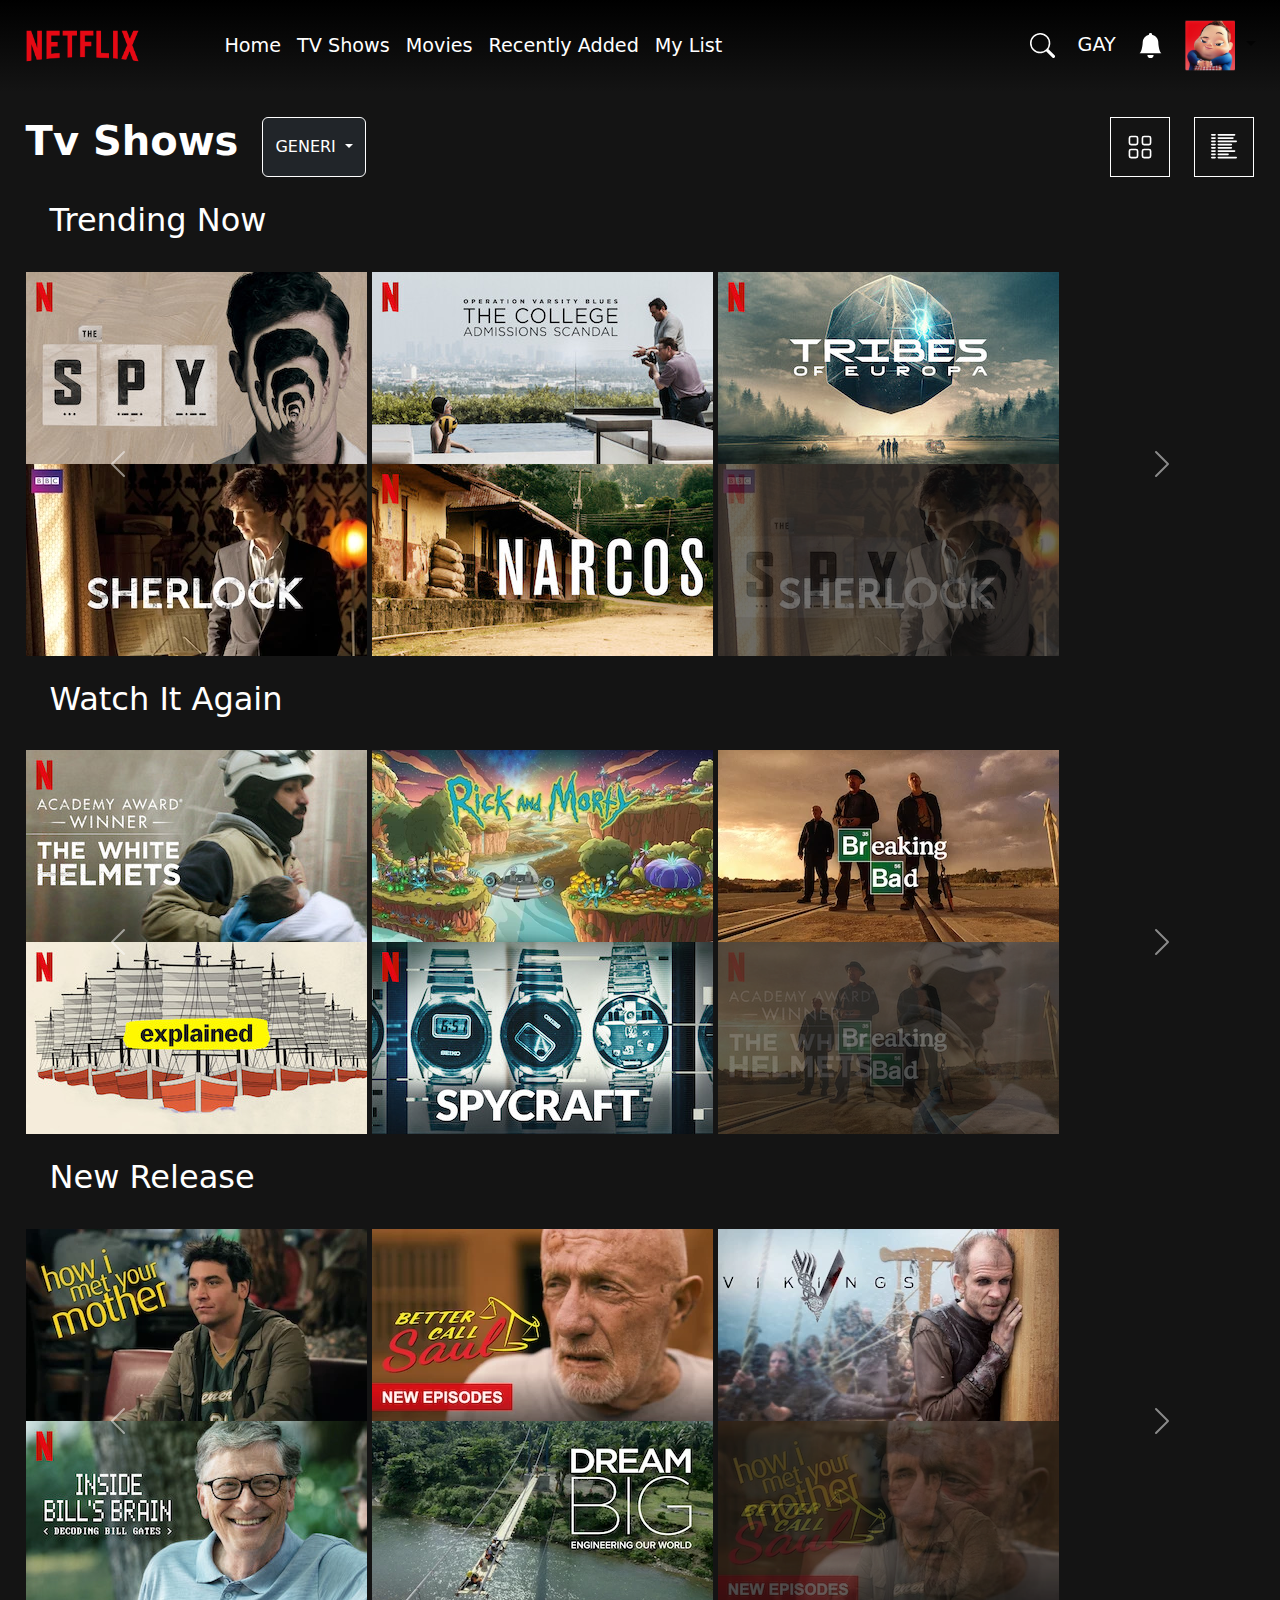
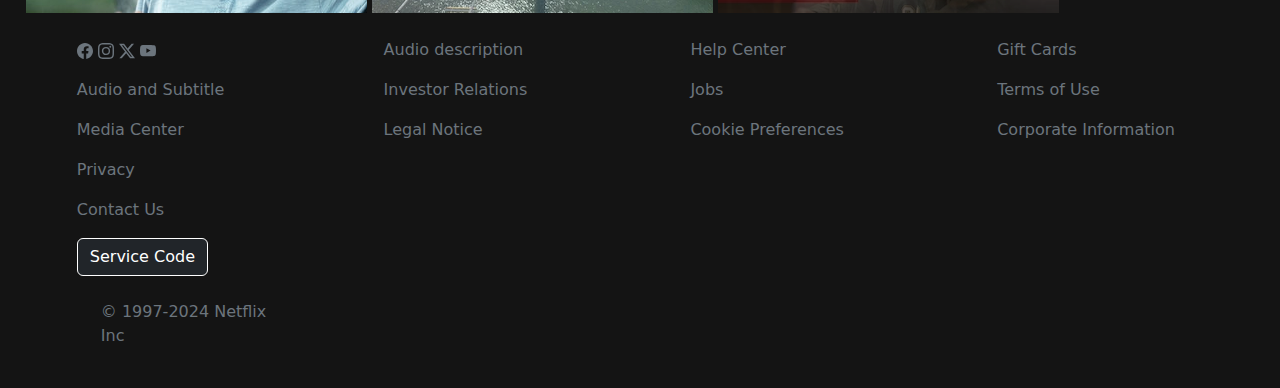
<file: index.html>
<!DOCTYPE html>
<html lang="it">
  <head>
    <meta charset="UTF-8" />
    <meta name="viewport" content="width=device-width, initial-scale=1.0" />
    <link
      href="https://cdn.jsdelivr.net/npm/bootstrap@5.3.3/dist/css/bootstrap.min.css"
      rel="stylesheet"
      integrity="sha384-QWTKZyjpPEjISv5WaRU9OFeRpok6YctnYmDr5pNlyT2bRjXh0JMhjY6hW+ALEwIH"
      crossorigin="anonymous"
    />
    <link
      rel="stylesheet"
      href="https://cdn.jsdelivr.net/npm/bootstrap-icons@1.11.3/font/bootstrap-icons.min.css"
    />
    <link rel="stylesheet" href="assets/css/style.css" />
    <title>netflics</title>
  </head>
  <body>
    <header>
      <nav class="navbar navbar-expand-lg bg-body-tertiary" id="navbar">
        <div class="container-fluid">
          <a class="navbar-brand" href="#" id="spacing"
            ><img src="assets/img/netflix_logo.png" alt="logo" id="logo"
          /></a>
          <button
            class="navbar-toggler"
            type="button"
            data-bs-toggle="collapse"
            data-bs-target="#navbarNav"
            aria-controls="navbarNav"
            aria-expanded="false"
            aria-label="Toggle navigation"
          >
            <span class="navbar-toggler-icon"></span>
          </button>
          <div class="collapse navbar-collapse justify-content-between" id="navbarNav">
            <ul class="navbar-nav">
              <li class="nav-item">
                <a
                  class="nav-link text-white"
                  aria-current="page"
                  href="#"
                  >Home</a
                >
              </li>
              <li class="nav-item">
                <a class="nav-link text-white" href="#"><b>TV Shows</b></a>
              </li>
              <li class="nav-item">
                <a class="nav-link text-white" href="#">Movies</a>
              </li>
              <li class="nav-item">
                <a class="nav-link text-white" href="#">Recently Added</a>
              </li>
              <li class="nav-item">
                <a class="nav-link text-white" href="#">My List</a>
              </li>
            </ul>
            <div class="d-flex">
                <ul class="navbar-nav" id="ul">
                  <li class="nav-item p-1">
                    <svg
                      xmlns="http://www.w3.org/2000/svg"
                      width="25"
                      height="25"
                      fill="currentColor"
                      class="bi bi-search text-white"
                      viewBox="0 0 16 16"
                    >
                      <path
                        d="M11.742 10.344a6.5 6.5 0 1 0-1.397 1.398h-.001q.044.06.098.115l3.85 3.85a1 1 0 0 0 1.415-1.414l-3.85-3.85a1 1 0 0 0-.115-.1zM12 6.5a5.5 5.5 0 1 1-11 0 5.5 5.5 0 0 1 11 0"
                      />
                    </svg>
                  </li>
                  <li class="nav-item p-1">
                    <p class="nav-link text-white">GAY</p>
                  </li>
                  <li class="nav-item p-1">
                    <svg xmlns="http://www.w3.org/2000/svg" width="25" height="25" fill="currentColor" class="bi bi-bell-fill text-white" viewBox="0 0 16 16">
                        <path d="M8 16a2 2 0 0 0 2-2H6a2 2 0 0 0 2 2m.995-14.901a1 1 0 1 0-1.99 0A5 5 0 0 0 3 6c0 1.098-.5 6-2 7h14c-1.5-1-2-5.902-2-7 0-2.42-1.72-4.44-4.005-4.901"/>
                      </svg>
                  </li>
                  <div class="dropdown-centered position-relative">
                    <li class="nav-item dropodown p-1">
                    <a class="nav-link dropdown-toggle" href="#" role="button" data-bs-toggle="dropdown" aria-expanded="false">
                        <img src="assets/img/avatar.png" alt="avatar" id="avatar">
                      </a>
                      <ul class="dropdown-menu dropdown-menu-dark dropdown-menu-end">
                        <li><h6 class="dropdown-header"></h6><img src="assets/img/avatar.png" alt="avatar" id="avatar" class="p-2"> Reyetto </li>
                        <li><a class="dropdown-item" href="account.html">Manage Profile</a></li>
                        <li><a class="dropdown-item" href="account.html">Account</a></li>
                        <li><a class="dropdown-item" href="#">Help Center</a></li>
                        <li><hr class="dropdown-divider"></li>
                        <li><a class="dropdown-item" href="#">SignOut From Nestflic</a></li>
                      </ul>
                  </li></div>
                  
                </ul>
              </div>
          </div>
          
        </div>
      </nav>
    </header>
    <main class="main1">
        <div class="d-flex justify-content-between">
            <div class="text-white d-flex gap-4">
            <h1><b>Tv Shows</b></h1>
          <div class="btn-group">
            <button class="btn btn-dark dropdown-toggle border-white" type="button" data-bs-toggle="dropdown" aria-expanded="false">
              GENERI
          <ul class="dropdown-menu dropdown-menu-dark dropdown-menu-end">
            <li><a class="dropdown-item" href="#">HORROR</a></li>
            <li><a class="dropdown-item" href="#">COMMEDIA</a></li>
            <li><a class="dropdown-item" href="#">ANIMAZIONE</a></li>
            <li><a class="dropdown-item" href="#">FANTASY</a></li>
          </ul>
            </div>
            </div>
            <div class="d-flex gap-4">
                <div class="border border-white p-3"><svg xmlns="http://www.w3.org/2000/svg" width="26" height="26" fill="currentColor" class="bi bi-grid text-white" viewBox="0 0 16 16">
                    <path d="M1 2.5A1.5 1.5 0 0 1 2.5 1h3A1.5 1.5 0 0 1 7 2.5v3A1.5 1.5 0 0 1 5.5 7h-3A1.5 1.5 0 0 1 1 5.5zM2.5 2a.5.5 0 0 0-.5.5v3a.5.5 0 0 0 .5.5h3a.5.5 0 0 0 .5-.5v-3a.5.5 0 0 0-.5-.5zm6.5.5A1.5 1.5 0 0 1 10.5 1h3A1.5 1.5 0 0 1 15 2.5v3A1.5 1.5 0 0 1 13.5 7h-3A1.5 1.5 0 0 1 9 5.5zm1.5-.5a.5.5 0 0 0-.5.5v3a.5.5 0 0 0 .5.5h3a.5.5 0 0 0 .5-.5v-3a.5.5 0 0 0-.5-.5zM1 10.5A1.5 1.5 0 0 1 2.5 9h3A1.5 1.5 0 0 1 7 10.5v3A1.5 1.5 0 0 1 5.5 15h-3A1.5 1.5 0 0 1 1 13.5zm1.5-.5a.5.5 0 0 0-.5.5v3a.5.5 0 0 0 .5.5h3a.5.5 0 0 0 .5-.5v-3a.5.5 0 0 0-.5-.5zm6.5.5A1.5 1.5 0 0 1 10.5 9h3a1.5 1.5 0 0 1 1.5 1.5v3a1.5 1.5 0 0 1-1.5 1.5h-3A1.5 1.5 0 0 1 9 13.5zm1.5-.5a.5.5 0 0 0-.5.5v3a.5.5 0 0 0 .5.5h3a.5.5 0 0 0 .5-.5v-3a.5.5 0 0 0-.5-.5z"/>
                  </svg></div>
                  <div class="border border-white p-3">
                    <svg xmlns="http://www.w3.org/2000/svg" width="26" height="26" fill="currentColor" class="bi bi-list-columns-reverse text-white" viewBox="0 0 16 16">
                        <path fill-rule="evenodd" d="M0 .5A.5.5 0 0 1 .5 0h2a.5.5 0 0 1 0 1h-2A.5.5 0 0 1 0 .5m4 0a.5.5 0 0 1 .5-.5h10a.5.5 0 0 1 0 1h-10A.5.5 0 0 1 4 .5m-4 2A.5.5 0 0 1 .5 2h2a.5.5 0 0 1 0 1h-2a.5.5 0 0 1-.5-.5m4 0a.5.5 0 0 1 .5-.5h9a.5.5 0 0 1 0 1h-9a.5.5 0 0 1-.5-.5m-4 2A.5.5 0 0 1 .5 4h2a.5.5 0 0 1 0 1h-2a.5.5 0 0 1-.5-.5m4 0a.5.5 0 0 1 .5-.5h11a.5.5 0 0 1 0 1h-11a.5.5 0 0 1-.5-.5m-4 2A.5.5 0 0 1 .5 6h2a.5.5 0 0 1 0 1h-2a.5.5 0 0 1-.5-.5m4 0a.5.5 0 0 1 .5-.5h8a.5.5 0 0 1 0 1h-8a.5.5 0 0 1-.5-.5m-4 2A.5.5 0 0 1 .5 8h2a.5.5 0 0 1 0 1h-2a.5.5 0 0 1-.5-.5m4 0a.5.5 0 0 1 .5-.5h8a.5.5 0 0 1 0 1h-8a.5.5 0 0 1-.5-.5m-4 2a.5.5 0 0 1 .5-.5h2a.5.5 0 0 1 0 1h-2a.5.5 0 0 1-.5-.5m4 0a.5.5 0 0 1 .5-.5h10a.5.5 0 0 1 0 1h-10a.5.5 0 0 1-.5-.5m-4 2a.5.5 0 0 1 .5-.5h2a.5.5 0 0 1 0 1h-2a.5.5 0 0 1-.5-.5m4 0a.5.5 0 0 1 .5-.5h6a.5.5 0 0 1 0 1h-6a.5.5 0 0 1-.5-.5m-4 2a.5.5 0 0 1 .5-.5h2a.5.5 0 0 1 0 1h-2a.5.5 0 0 1-.5-.5m4 0a.5.5 0 0 1 .5-.5h11a.5.5 0 0 1 0 1h-11a.5.5 0 0 1-.5-.5"/>
                      </svg>
                  </div>
            </div>
            
         </div>
<div>
    <h2 class="text-white p-4">Trending Now</h2>
    <div id="carouselExampleInterval" class="carousel slide" data-bs-ride="carousel">
        <div class="carousel-inner">
          <div class="carousel-item active row-cols-auto" data-bs-interval="9000">
            <img src="assets/img/media/media0.webp" alt="film" class="film">
            <img src="assets/img/media/media10.jpg" alt="film2" class="film">
            <img src="assets/img/media/media11.jpg" alt="film3" class="film">
            <img src="assets/img/media/media12.jpg" alt="film4" class="film">
            <img src="assets/img/media/media13.jpg" alt="film5" class="film">
            <img src="assets/img/media/media10.jpg" alt="film1" class="opacity-25">
          </div>
          <div class="carousel-item active row-cols-7" data-bs-interval="10000">
            <img src="assets/img/media/media10.jpg" alt="film2" class="film">
            <img src="assets/img/media/media11.jpg" alt="film3" class="film">
            <img src="assets/img/media/media12.jpg" alt="film4" class="film">
            <img src="assets/img/media/media0.webp" alt="film" class="film">
            <img src="assets/img/media/media13.jpg" alt="film5" class="film">
            <img src="assets/img/media/media0.webp" alt="film1" class="opacity-25">
          </div>
        </div>
        <button class="carousel-control-prev" type="button" data-bs-target="#carouselExampleInterval" data-bs-slide="prev">
          <span class="carousel-control-prev-icon" aria-hidden="true"></span>
          <span class="visually-hidden">Previous</span>
        </button>
        <button class="carousel-control-next" type="button" data-bs-target="#carouselExampleInterval" data-bs-slide="next">
          <span class="carousel-control-next-icon" aria-hidden="true"></span>
          <span class="visually-hidden">Next</span>
        </button>
      </div>
</div>
<div>
    <h2 class="text-white p-4">Watch It Again</h2>
    <div id="carouselExampleInterval2" class="carousel slide" data-bs-ride="carousel">
        <div class="carousel-inner">
          <div class="carousel-item active row-cols-auto" data-bs-interval="9000">
            <img src="assets/img/media/media14.webp" alt="film" class="film">
            <img src="assets/img/media/media15.jpg" alt="film2" class="film">
            <img src="assets/img/media/media16.webp" alt="film3" class="film">
            <img src="assets/img/media/media17.jpg" alt="film4" class="film">
            <img src="assets/img/media/media18.jpg" alt="film5" class="film">
            <img src="assets/img/media/media17.jpg" alt="film1" class="opacity-25">
          </div>
          <div class="carousel-item active row-cols-7" data-bs-interval="10000">
            <img src="assets/img/media/media17.jpg" alt="film2" class="film">
            <img src="assets/img/media/media16.webp" alt="film3" class="film">
            <img src="assets/img/media/media14.webp" alt="film4" class="film">
            <img src="assets/img/media/media15.jpg" alt="film" class="film">
            <img src="assets/img/media/media18.jpg" alt="film5" class="film">
            <img src="assets/img/media/media14.webp" alt="film1" class="opacity-25">
          </div>
        </div>
        <button class="carousel-control-prev" type="button" data-bs-target="#carouselExampleInterval2" data-bs-slide="prev">
          <span class="carousel-control-prev-icon" aria-hidden="true"></span>
          <span class="visually-hidden">Previous</span>
        </button>
        <button class="carousel-control-next" type="button" data-bs-target="#carouselExampleInterval2" data-bs-slide="next">
          <span class="carousel-control-next-icon" aria-hidden="true"></span>
          <span class="visually-hidden">Next</span>
        </button>
      </div>
</div><div>
    <h2 class="text-white p-4">New Release</h2>
    <div id="carouselExampleInterval3" class="carousel slide" data-bs-ride="carousel">
        <div class="carousel-inner">
          <div class="carousel-item active row-cols-auto" data-bs-interval="9000">
            <img src="assets/img/media/media19.webp" alt="film" class="film">
            <img src="assets/img/media/media20.jpg" alt="film2" class="film">
            <img src="assets/img/media/media21.webp" alt="film3" class="film">
            <img src="assets/img/media/media22.webp" alt="film4" class="film">
            <img src="assets/img/media/media23.webp" alt="film5" class="film">
            <img src="assets/img/media/media22.webp" alt="film1" class="opacity-25">
          </div>
          <div class="carousel-item active row-cols-7" data-bs-interval="10000">
            <img src="assets/img/media/media22.webp" alt="film2" class="film">
            <img src="assets/img/media/media19.webp" alt="film3" class="film">
            <img src="assets/img/media/media21.webp" alt="film4" class="film">
            <img src="assets/img/media/media20.jpg" alt="film" class="film">
            <img src="assets/img/media/media23.webp" alt="film5" class="film">
            <img src="assets/img/media/media19.webp" alt="film1" class="opacity-25">
          </div>
        </div>
        <button class="carousel-control-prev" type="button" data-bs-target="#carouselExampleInterval3" data-bs-slide="prev">
          <span class="carousel-control-prev-icon" aria-hidden="true"></span>
          <span class="visually-hidden">Previous</span>
        </button>
        <button class="carousel-control-next" type="button" data-bs-target="#carouselExampleInterval3" data-bs-slide="next">
          <span class="carousel-control-next-icon" aria-hidden="true"></span>
          <span class="visually-hidden">Next</span>
        </button>
      </div>
</div>

    
    </main>

    <footer class="text-secondary row">
        <div class=" col-3">
            <p><svg xmlns="http://www.w3.org/2000/svg" width="16" height="16" fill="currentColor" class="bi bi-facebook" viewBox="0 0 16 16">
            <path d="M16 8.049c0-4.446-3.582-8.05-8-8.05C3.58 0-.002 3.603-.002 8.05c0 4.017 2.926 7.347 6.75 7.951v-5.625h-2.03V8.05H6.75V6.275c0-2.017 1.195-3.131 3.022-3.131.876 0 1.791.157 1.791.157v1.98h-1.009c-.993 0-1.303.621-1.303 1.258v1.51h2.218l-.354 2.326H9.25V16c3.824-.604 6.75-3.934 6.75-7.951"/>
          </svg>
          <svg xmlns="http://www.w3.org/2000/svg" width="16" height="16" fill="currentColor" class="bi bi-instagram" viewBox="0 0 16 16">
            <path d="M8 0C5.829 0 5.556.01 4.703.048 3.85.088 3.269.222 2.76.42a3.9 3.9 0 0 0-1.417.923A3.9 3.9 0 0 0 .42 2.76C.222 3.268.087 3.85.048 4.7.01 5.555 0 5.827 0 8.001c0 2.172.01 2.444.048 3.297.04.852.174 1.433.372 1.942.205.526.478.972.923 1.417.444.445.89.719 1.416.923.51.198 1.09.333 1.942.372C5.555 15.99 5.827 16 8 16s2.444-.01 3.298-.048c.851-.04 1.434-.174 1.943-.372a3.9 3.9 0 0 0 1.416-.923c.445-.445.718-.891.923-1.417.197-.509.332-1.09.372-1.942C15.99 10.445 16 10.173 16 8s-.01-2.445-.048-3.299c-.04-.851-.175-1.433-.372-1.941a3.9 3.9 0 0 0-.923-1.417A3.9 3.9 0 0 0 13.24.42c-.51-.198-1.092-.333-1.943-.372C10.443.01 10.172 0 7.998 0zm-.717 1.442h.718c2.136 0 2.389.007 3.232.046.78.035 1.204.166 1.486.275.373.145.64.319.92.599s.453.546.598.92c.11.281.24.705.275 1.485.039.843.047 1.096.047 3.231s-.008 2.389-.047 3.232c-.035.78-.166 1.203-.275 1.485a2.5 2.5 0 0 1-.599.919c-.28.28-.546.453-.92.598-.28.11-.704.24-1.485.276-.843.038-1.096.047-3.232.047s-2.39-.009-3.233-.047c-.78-.036-1.203-.166-1.485-.276a2.5 2.5 0 0 1-.92-.598 2.5 2.5 0 0 1-.6-.92c-.109-.281-.24-.705-.275-1.485-.038-.843-.046-1.096-.046-3.233s.008-2.388.046-3.231c.036-.78.166-1.204.276-1.486.145-.373.319-.64.599-.92s.546-.453.92-.598c.282-.11.705-.24 1.485-.276.738-.034 1.024-.044 2.515-.045zm4.988 1.328a.96.96 0 1 0 0 1.92.96.96 0 0 0 0-1.92m-4.27 1.122a4.109 4.109 0 1 0 0 8.217 4.109 4.109 0 0 0 0-8.217m0 1.441a2.667 2.667 0 1 1 0 5.334 2.667 2.667 0 0 1 0-5.334"/>
          </svg>
          <svg xmlns="http://www.w3.org/2000/svg" width="16" height="16" fill="currentColor" class="bi bi-twitter-x" viewBox="0 0 16 16">
            <path d="M12.6.75h2.454l-5.36 6.142L16 15.25h-4.937l-3.867-5.07-4.425 5.07H.316l5.733-6.57L0 .75h5.063l3.495 4.633L12.601.75Zm-.86 13.028h1.36L4.323 2.145H2.865z"/>
          </svg>
          <svg xmlns="http://www.w3.org/2000/svg" width="16" height="16" fill="currentColor" class="bi bi-youtube" viewBox="0 0 16 16">
            <path d="M8.051 1.999h.089c.822.003 4.987.033 6.11.335a2.01 2.01 0 0 1 1.415 1.42c.101.38.172.883.22 1.402l.01.104.022.26.008.104c.065.914.073 1.77.074 1.957v.075c-.001.194-.01 1.108-.082 2.06l-.008.105-.009.104c-.05.572-.124 1.14-.235 1.558a2.01 2.01 0 0 1-1.415 1.42c-1.16.312-5.569.334-6.18.335h-.142c-.309 0-1.587-.006-2.927-.052l-.17-.006-.087-.004-.171-.007-.171-.007c-1.11-.049-2.167-.128-2.654-.26a2.01 2.01 0 0 1-1.415-1.419c-.111-.417-.185-.986-.235-1.558L.09 9.82l-.008-.104A31 31 0 0 1 0 7.68v-.123c.002-.215.01-.958.064-1.778l.007-.103.003-.052.008-.104.022-.26.01-.104c.048-.519.119-1.023.22-1.402a2.01 2.01 0 0 1 1.415-1.42c.487-.13 1.544-.21 2.654-.26l.17-.007.172-.006.086-.003.171-.007A100 100 0 0 1 7.858 2zM6.4 5.209v4.818l4.157-2.408z"/>
          </svg>
        </p>
        <p>Audio and Subtitle</p>
        <p>Media Center</p>
        <p>Privacy</p>
        <p>Contact Us</p>
        <button class="btn btn-dark border-white" type="button">Service Code</button>
        <p class="p-4">© 1997-2024 Netflix <br>Inc</br></p>
    </div>
    <div class=" col-3">
        <p>Audio description</p>
        <p>Investor Relations</p>
        <p>Legal Notice</p>
    </div>
    <div class=" col-3">
        <p>Help Center</p>
        <p>Jobs</p>
        <p>Cookie Preferences</p>
    </div>
    <div class=" col-3">
        <p>Gift Cards</p>
        <p>Terms of Use</p>
        <p>Corporate Information</p>
    </div>
        
    </footer>
    <script
      src="https://cdn.jsdelivr.net/npm/bootstrap@5.3.3/dist/js/bootstrap.bundle.min.js"
      integrity="sha384-YvpcrYf0tY3lHB60NNkmXc5s9fDVZLESaAA55NDzOxhy9GkcIdslK1eN7N6jIeHz"
      crossorigin="anonymous"
    ></script>
  </body>
</html>
</file>
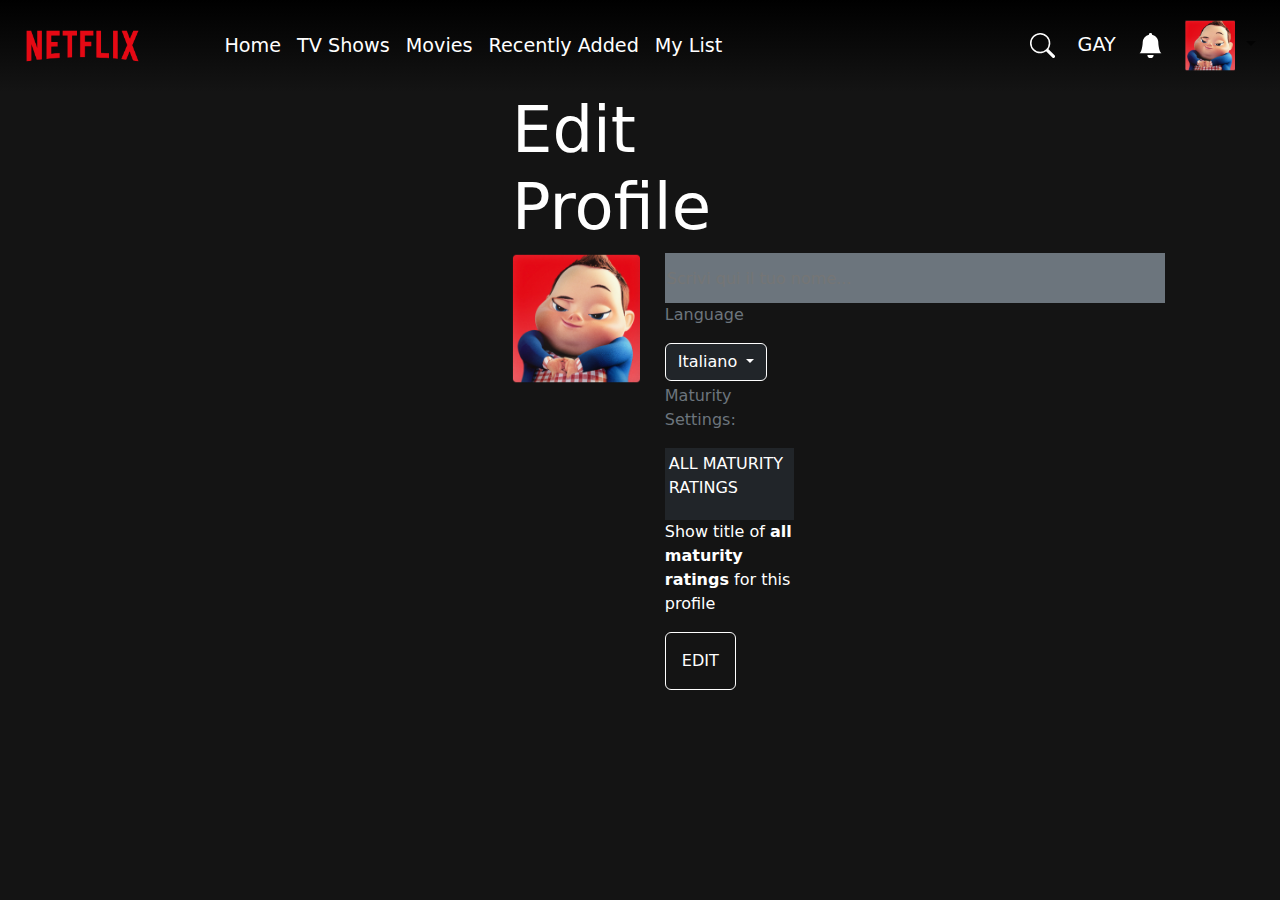
<file: account.html>
<!DOCTYPE html>
<html lang="it">
<head>
    <meta charset="UTF-8">
    <meta name="viewport" content="width=device-width, initial-scale=1.0">
    <link
      href="https://cdn.jsdelivr.net/npm/bootstrap@5.3.3/dist/css/bootstrap.min.css"
      rel="stylesheet"
      integrity="sha384-QWTKZyjpPEjISv5WaRU9OFeRpok6YctnYmDr5pNlyT2bRjXh0JMhjY6hW+ALEwIH"
      crossorigin="anonymous"
    />
    <link
      rel="stylesheet"
      href="https://cdn.jsdelivr.net/npm/bootstrap-icons@1.11.3/font/bootstrap-icons.min.css"
    />
    <link rel="stylesheet" href="assets/css/style.css" />
    <title>account</title>
</head>
<body>
    <header>
        <nav class="navbar navbar-expand-lg bg-body-tertiary" id="navbar">
          <div class="container-fluid">
            <a class="navbar-brand" href="index.html" id="spacing"
              ><img src="assets/img/netflix_logo.png" alt="logo" id="logo"
            /></a>
            <button
              class="navbar-toggler"
              type="button"
              data-bs-toggle="collapse"
              data-bs-target="#navbarNav"
              aria-controls="navbarNav"
              aria-expanded="false"
              aria-label="Toggle navigation"
            >
              <span class="navbar-toggler-icon"></span>
            </button>
            <div class="collapse navbar-collapse justify-content-between" id="navbarNav">
              <ul class="navbar-nav">
                <li class="nav-item">
                  <a
                    class="nav-link text-white"
                    aria-current="page"
                    href="index.html"
                    >Home</a
                  >
                </li>
                <li class="nav-item">
                  <a class="nav-link text-white" href="index.html">TV Shows</a>
                </li>
                <li class="nav-item">
                  <a class="nav-link text-white" href="#">Movies</a>
                </li>
                <li class="nav-item">
                  <a class="nav-link text-white" href="#">Recently Added</a>
                </li>
                <li class="nav-item">
                  <a class="nav-link text-white" href="#">My List</a>
                </li>
              </ul>
              <div class="d-flex">
                  <ul class="navbar-nav" id="ul">
                    <li class="nav-item p-1">
                      <svg
                        xmlns="http://www.w3.org/2000/svg"
                        width="25"
                        height="25"
                        fill="currentColor"
                        class="bi bi-search text-white"
                        viewBox="0 0 16 16"
                      >
                        <path
                          d="M11.742 10.344a6.5 6.5 0 1 0-1.397 1.398h-.001q.044.06.098.115l3.85 3.85a1 1 0 0 0 1.415-1.414l-3.85-3.85a1 1 0 0 0-.115-.1zM12 6.5a5.5 5.5 0 1 1-11 0 5.5 5.5 0 0 1 11 0"
                        />
                      </svg>
                    </li>
                    <li class="nav-item p-1">
                      <p class="nav-link text-white">GAY</p>
                    </li>
                    <li class="nav-item p-1">
                      <svg xmlns="http://www.w3.org/2000/svg" width="25" height="25" fill="currentColor" class="bi bi-bell-fill text-white" viewBox="0 0 16 16">
                          <path d="M8 16a2 2 0 0 0 2-2H6a2 2 0 0 0 2 2m.995-14.901a1 1 0 1 0-1.99 0A5 5 0 0 0 3 6c0 1.098-.5 6-2 7h14c-1.5-1-2-5.902-2-7 0-2.42-1.72-4.44-4.005-4.901"/>
                        </svg>
                    </li>
                    <div class="dropdown-centered position-relative">
                      <li class="nav-item dropodown p-1">
                      <a class="nav-link dropdown-toggle" href="#" role="button" data-bs-toggle="dropdown" aria-expanded="false">
                          <img src="assets/img/avatar.png" alt="avatar" id="avatar">
                        </a>
                        <ul class="dropdown-menu dropdown-menu-dark dropdown-menu-end">
                          <li><h6 class="dropdown-header"></h6><img src="assets/img/avatar.png" alt="avatar" id="avatar" class="p-2"> Reyetto </li>
                          <li><a class="dropdown-item" href="#">Manage Profile</a></li>
                          <li><a class="dropdown-item" href="#">Account</a></li>
                          <li><a class="dropdown-item" href="#">Help Center</a></li>
                          <li><hr class="dropdown-divider"></li>
                          <li><a class="dropdown-item" href="#">SignOut From Nestflic</a></li>
                        </ul>
                    </li></div>
                    
                  </ul>
                </div>
            </div>
            
          </div>
        </nav>
      </header>

      <main id="main2">
        <div class="row" >
            <div class="text-white col-md-12"><h1 class="titolo">Edit Profile</h1></div>
        <div class="col-md-6">
<img src="assets/img/avatar.png" alt="avatar" id="avatar2">
        </div>
   <div class="col-md-6">
    <input type="text" class="bg-secondary border-0" placeholder="Scrivi qui il tuo nome..." aria-label="UserName" id="input">
      <p class="text-secondary">Language</p>
    <div class="btn-group">
        <button class="btn btn-dark dropdown-toggle border-white" type="button" data-bs-toggle="dropdown" aria-expanded="false">
          Italiano
      <ul class="dropdown-menu dropdown-menu-dark dropdown-menu-end">
        <li><a class="dropdown-item" href="#">English</a></li>
        <li><a class="dropdown-item" href="#">Русский</a></li>
        <li><a class="dropdown-item" href="#">ქართული</a></li>
        <li><a class="dropdown-item" href="#">اورڠ مليسيا</a></li>
      </ul>
    </div>
        </div>
    </div>
        <div class="row">
             <div class="col-md-6"></div>
        <div class="col-md-6">
            <p class="text-secondary">Maturity Settings:</p>
          <div class="bg-dark p-1 text-white"><p>ALL MATURITY RATINGS</p></div>
          <p class="text-white">Show title of <b>all maturity ratings</b> for this profile</p>
          <button class="btn btn-dar border-white p-3 text-white" type="button">EDIT</button>
        </div>
    </div>
       
      </main>

    <script
    src="https://cdn.jsdelivr.net/npm/bootstrap@5.3.3/dist/js/bootstrap.bundle.min.js"
    integrity="sha384-YvpcrYf0tY3lHB60NNkmXc5s9fDVZLESaAA55NDzOxhy9GkcIdslK1eN7N6jIeHz"
    crossorigin="anonymous"
  ></script>
</body>
</html>
</file>
<file: assets/css/style.css>
body {
    background-color: #141414 !important;
}
.main1{
   margin: 2vw !important;
}
footer {
    padding-left: 6vw !important;
}
#logo {
    width: 75% !important;
    
}
#spacing{
    width: 15% !important;
}
#navbar {
    background: linear-gradient(#000000, #141414) !important;
    font-size: 1.2em !important;
    font-weight: 300;
}
#avatar {
    width: 50px !important;
}
#ul{
    display: ruby !important;
}

/*------------------Account--------------------*/

.titolo {
    font-size: 4.0em;
}
#avatar2 {
    width: 10vw;
}
#input {
    width: 500px;
    height: 50px;
}
#input:focus{
    background-color: whitesmoke !important;
}
#main2 {
    margin-left: 40%;
    margin-right: 38%;
}
</file>
